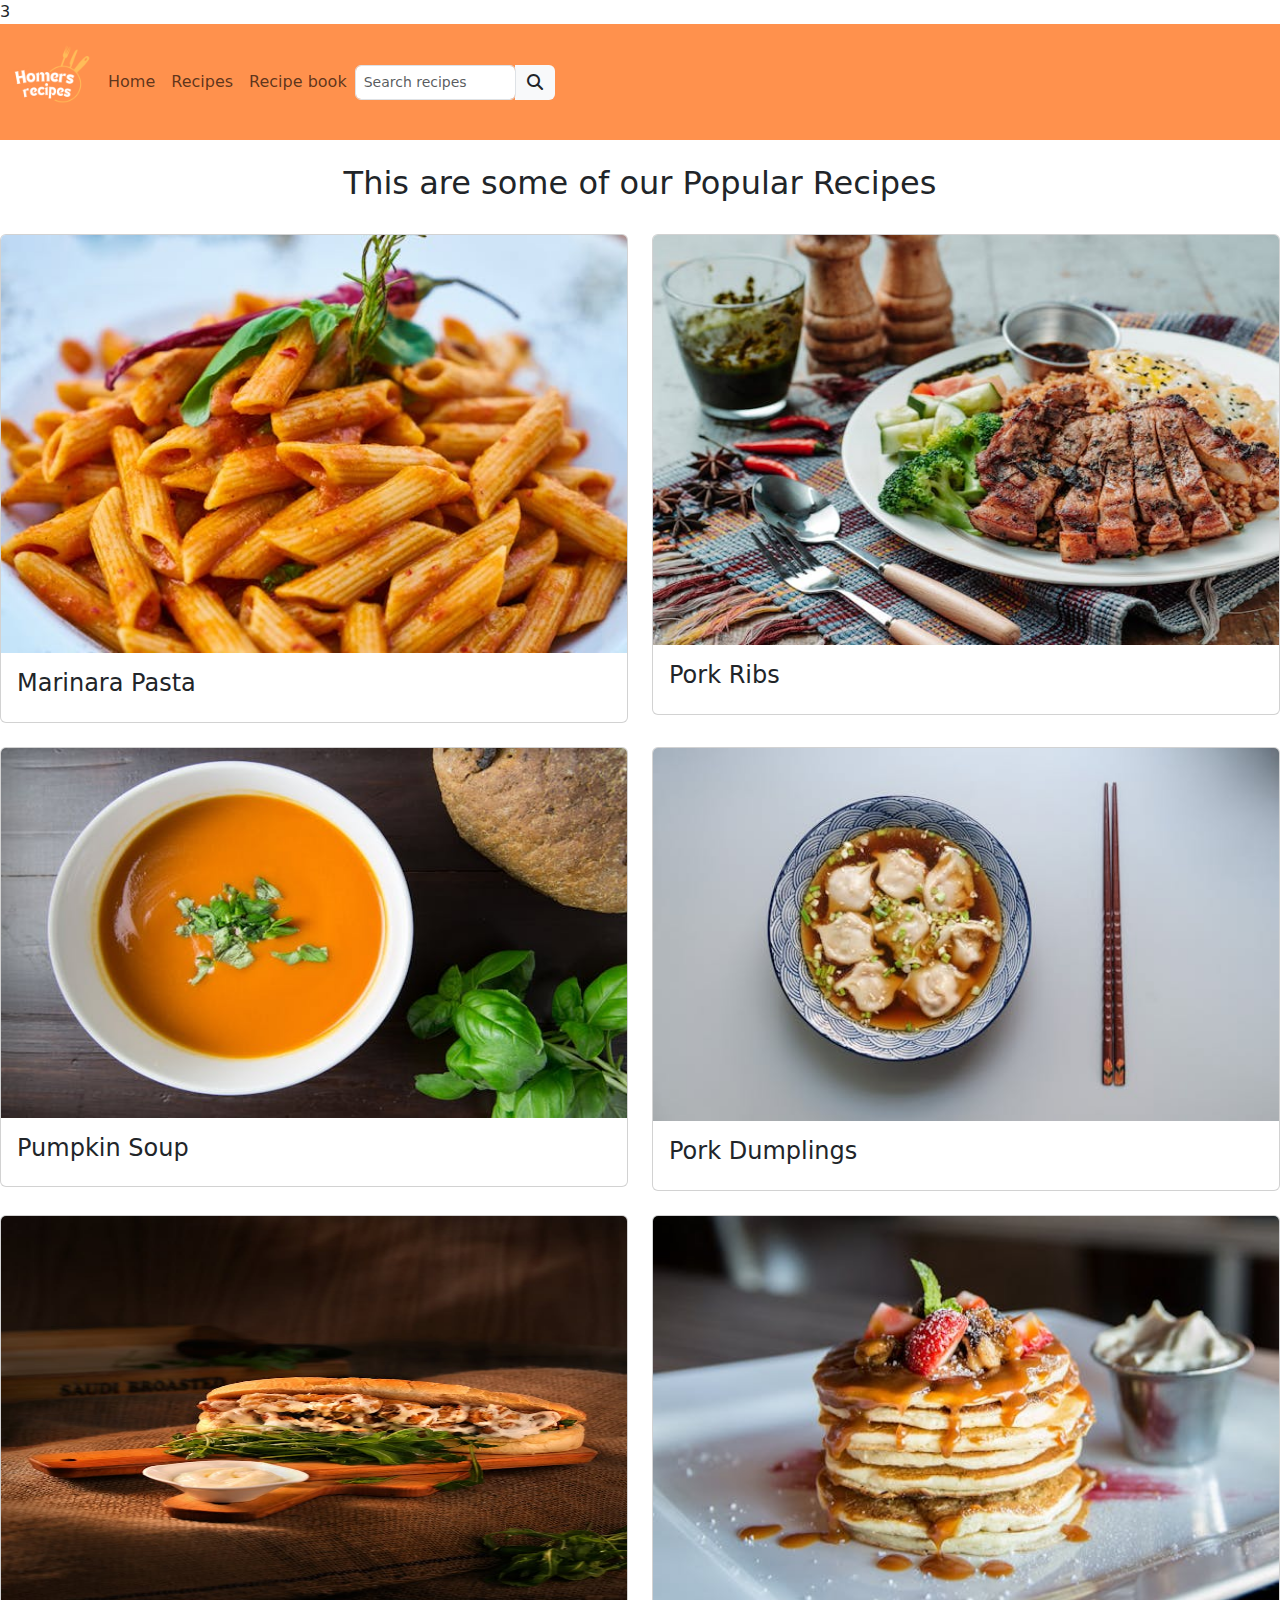
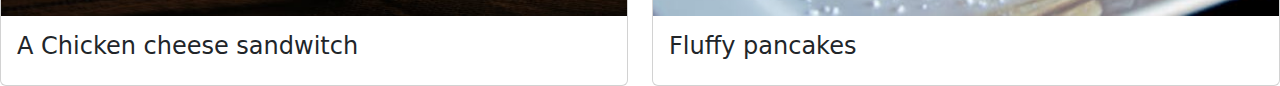
<file: index.html>
<!DOCTYPE html>
<html lang="en">
<head>
    <meta charset="UTF-8">
    <meta name="viewport" content="width=device-width, initial-scale=1.0">
    <title>Home Page</title>
</head>
<style>
  .ttl{
  font-family: "Work Sans", sans-serif;
  font-optical-sizing: auto;

  }
</style>
<script src="script.js"></script>
<link
    href="https://cdn.jsdelivr.net/npm/bootstrap@5.3.3/dist/css/bootstrap.min.css"
    rel="stylesheet"
    integrity="sha384-QWTKZyjpPEjISv5WaRU9OFeRpok6YctnYmDr5pNlyT2bRjXh0JMhjY6hW+ALEwIH"
    crossorigin="anonymous"
  />
  <link rel="stylesheet" href="https://cdnjs.cloudflare.com/ajax/libs/font-awesome/6.5.1/css/all.min.css">
  <link rel="preconnect" href="https://fonts.googleapis.com">
<link rel="preconnect" href="https://fonts.gstatic.com" crossorigin>
<link href="https://fonts.googleapis.com/css2?family=Work+Sans:ital,wght@0,100..900;1,100..900&display=swap" rel="stylesheet">3
<link rel="stylesheet" href="styles.css">
<body>
  <nav
  class="navbar navbar-expand-lg navbar-light "
  style="background-color: #ff914d;"
>
 <a href="landing.html"><img src="Homecook (1).png" alt="logo" width="100px" height="100px" />
 </a> 
 <button class="navbar-toggler" type="button" data-bs-toggle="collapse" 
            data-bs-target="#navbarNavAltMarkup" aria-controls="navbarNavAltMarkup" 
            aria-expanded="false" aria-label="Toggle navigation">
        <span class="navbar-toggler-icon"></span>
    </button>
  <div class="collapse navbar-collapse" id="navbarNavAltMarkup">
    <div class="navbar-nav" class="div_1">
      <a class="nav-item nav-link" href="index.html">Home </a>
      <a class="nav-item nav-link" href="recipe.html">Recipes</a>
      <a class="nav-item nav-link" href="book.html">Recipe book</a>
      
    </div>
<form class="d-flex" onsubmit="searchRecipes(event)">
  <div class="input-group rounded" style="height: 35px; width: 200px;">
    <input 
      type="search" 
      id="searchInput"
      class="form-control form-control-sm rounded" 
      placeholder="Search recipes" 
      aria-label="Search" 
      aria-describedby="search-addon" 
    />
    <button class="input-group-text border-0" type="submit" id="search-addon" style="height: 35px;">
      <i class="fas fa-search"></i>
    </button>
  </div>
</form>
  </div>
</nav>
<br>
<h2 style="text-align: center;">This are some of our Popular Recipes</h2>
<br>
  <div class="row row-cols-1 row-cols-md-2 g-4">
    <div class="col">
      <div class="card">
        <img src="marinara pasta.jpeg" class="card-img-top" alt="Pasta">
        <div class="card-body">
          <h4 class="card-title" class="ttl" >Marinara Pasta</h4>
          <p class="card-text"></p>
        </div>
      </div>
    </div>
    <div class="col">
      <div class="card">
        <img src="tasty pork ribs.jpeg" class="card-img-top " alt="Pork Ribs" width="410px" height="410px">
        <div class="card-body">
          <h4 class="card-title" class="ttl" >Pork Ribs</h4>
          <p class="card-text"></p>
        </div>
      </div>
    </div>
    <div class="col">
      <div class="card">
        <img src="pumkin soup.jpeg" class="card-img-top" alt="Pumpkin" width="370px" height="370px">
        <div class="card-body">
          <h4 class="card-title" class="ttl">Pumpkin Soup</h4>
          <p class="card-text"></p>
        </div>
      </div>
    </div>
    
    <div class="col">
      <div class="card">
        <img src="dumplings.jpeg" class="card-img-top" alt="dumplings" width="300px" width="300px">
        <div class="card-body">
          <h4 class="card-title" class="ttl">Pork Dumplings</h4>
          <p class="card-text"></p>
        </div>
      </div>
    </div>
  </div>
  <br>
  <div class="row row-cols-1 row-cols-md-2 g-4">
    <div class="col">
      <div class="card">
        <img src="pexels-photo-1633525.jpeg" class="card-img-top" alt="Chicken cheese sandwitch" width="400px" height="400px">
        <div class="card-body">
          <h4 class="card-title" class="ttl">A Chicken cheese sandwitch</h4>
          <p class="card-text"></p>
        </div>
      </div>
    </div>
    <br>
    <br>
    <br>
    <div class="col">
      <div class="card">
        <img src="pexels-photo-376464.jpeg" class="card-img-top" alt="pancakes" width="400px" height="400px">
        <div class="card-body">
          <h4 class="card-title" class="ttl">Fluffy pancakes</h4>
          <p class="card-text"></p>
        </div>
      </div>
    </div>
   
  
  









  <script
  src="https://cdn.jsdelivr.net/npm/bootstrap@5.3.3/dist/js/bootstrap.bundle.min.js"
  integrity="sha384-YvpcrYf0tY3lHB60NNkmXc5s9fDVZLESaAA55NDzOxhy9GkcIdslK1eN7N6jIeHz"
  crossorigin="anonymous"
></script>
</body>
</html>
</file>
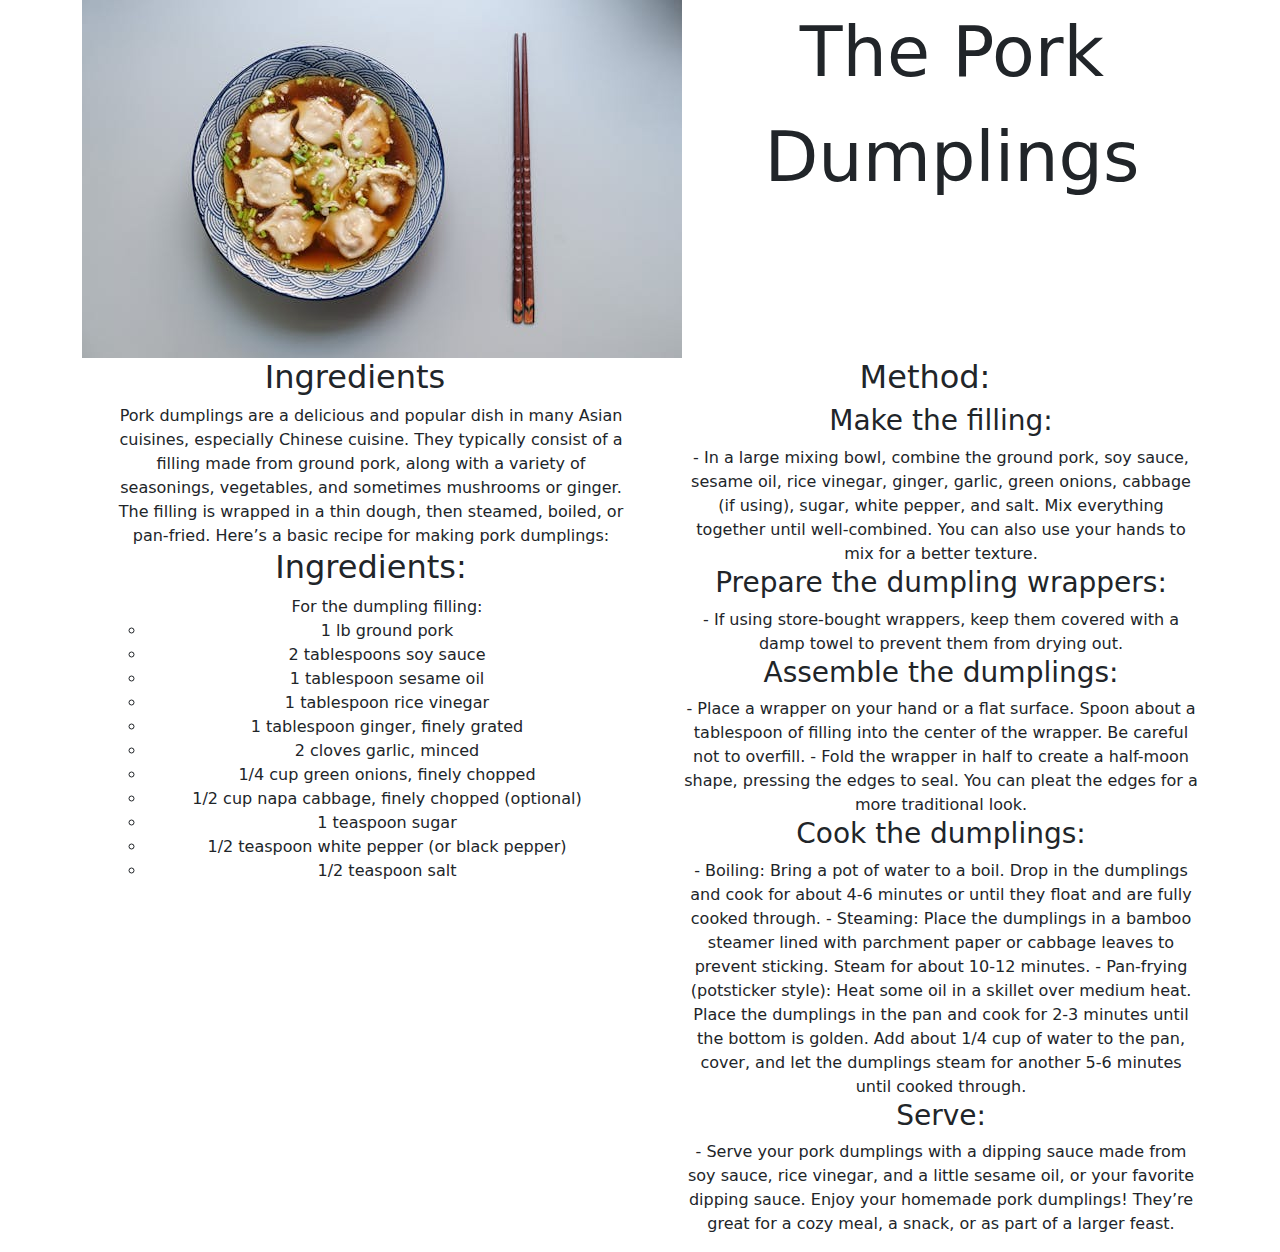
<file: dumpling.html>
<!DOCTYPE html>
<html lang="en">
<head>
    <meta charset="UTF-8">
    <meta name="viewport" content="width=device-width, initial-scale=1.0">
    <title>Dumplings recipe</title>
</head>
<link
    href="https://cdn.jsdelivr.net/npm/bootstrap@5.3.3/dist/css/bootstrap.min.css"
    rel="stylesheet"
    integrity="sha384-QWTKZyjpPEjISv5WaRU9OFeRpok6YctnYmDr5pNlyT2bRjXh0JMhjY6hW+ALEwIH"
    crossorigin="anonymous"
  />
<body>
    <div class="container text-center">
        <div class="row align-items-start">
          <div class="col">
          <img src="dumplings.jpeg" alt="dumpling">
          </div>
          <div class="col">
          <p style="font-size: 70px;"> The Pork Dumplings </p>
          </div>
         
        </div>
      </div>
      <div class="container text-center">
        <div class="row align-items-start">
          <div class="col">
           <h2>Ingredients</h2>
           <ul>
            Pork dumplings are a delicious and popular dish in many Asian cuisines, especially Chinese cuisine. They typically consist of a filling made from ground pork, along with a variety of seasonings, vegetables, and sometimes mushrooms or ginger. The filling is wrapped in a thin dough, then steamed, boiled, or pan-fried.

Here’s a basic recipe for making pork dumplings:

<h2>Ingredients:</h2>
<ul>
For the dumpling filling:
<li>1 lb ground pork</li> 
 <li>2 tablespoons soy sauce</li> 
 <li>1 tablespoon sesame oil</li> 
 <li>1 tablespoon rice vinegar</li> 
 <li> 1 tablespoon ginger, finely grated</li> 
 <li>2 cloves garlic, minced</li> 
 <li>1/4 cup green onions, finely chopped</li> 
 <li>1/2 cup napa cabbage, finely chopped (optional)</li> 
 <li>1 teaspoon sugar</li> 
<li> 1/2 teaspoon white pepper (or black pepper)</li> 
 <li>1/2 teaspoon salt</li> 
</ul>
 </div>
 <div class="col">
 <h2>Method:</h2>
 <ol>
          

 <h3> Make the filling:</h3>
   - In a large mixing bowl, combine the ground pork, soy sauce, sesame oil, rice vinegar, ginger, garlic, green onions, cabbage (if using), sugar, white pepper, and salt. Mix everything together until well-combined. You can also use your hands to mix for a better texture.
  
<h3>Prepare the dumpling wrappers: </h3>
   - If using store-bought wrappers, keep them covered with a damp towel to prevent them from drying out.
  
<h3>Assemble the dumplings: </h3>
   - Place a wrapper on your hand or a flat surface. Spoon about a tablespoon of filling into the center of the wrapper. Be careful not to overfill.
   - Fold the wrapper in half to create a half-moon shape, pressing the edges to seal. You can pleat the edges for a more traditional look.
  
<h3>Cook the dumplings: </h3>
   - Boiling: Bring a pot of water to a boil. Drop in the dumplings and cook for about 4-6 minutes or until they float and are fully cooked through.
   - Steaming: Place the dumplings in a bamboo steamer lined with parchment paper or cabbage leaves to prevent sticking. Steam for about 10-12 minutes.
   - Pan-frying (potsticker style): Heat some oil in a skillet over medium heat. Place the dumplings in the pan and cook for 2-3 minutes until the bottom is golden. Add about 1/4 cup of water to the pan, cover, and let the dumplings steam for another 5-6 minutes until cooked through.

 <h3>Serve: </h3>
   - Serve your pork dumplings with a dipping sauce made from soy sauce, rice vinegar, and a little sesame oil, or your favorite dipping sauce.

Enjoy your homemade pork dumplings! They’re great for a cozy meal, a snack, or as part of a larger feast.
</ol>
          </div>
         
        </div>
      </div>
   
  
    













    <script
  src="https://cdn.jsdelivr.net/npm/bootstrap@5.3.3/dist/js/bootstrap.bundle.min.js"
  integrity="sha384-YvpcrYf0tY3lHB60NNkmXc5s9fDVZLESaAA55NDzOxhy9GkcIdslK1eN7N6jIeHz"
  crossorigin="anonymous"
></script> 
  </body>
  </html>
</file>
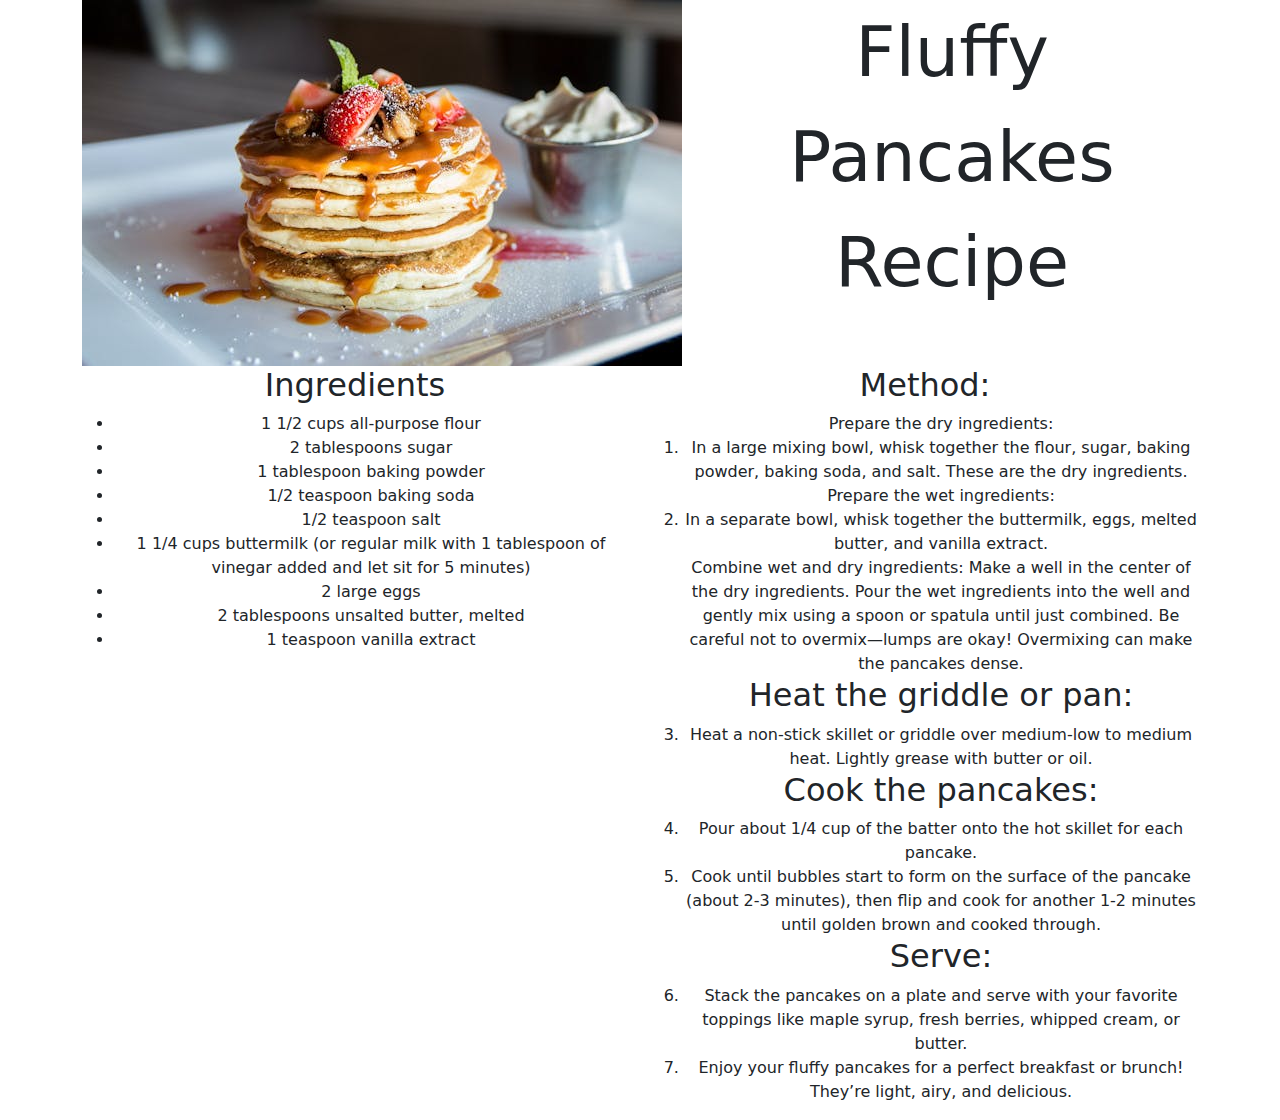
<file: pan.html>
<!DOCTYPE html>
<html lang="en">
<head>
    <meta charset="UTF-8">
    <meta name="viewport" content="width=device-width, initial-scale=1.0">
    <title>pancake recipe</title>
</head>
<link
    href="https://cdn.jsdelivr.net/npm/bootstrap@5.3.3/dist/css/bootstrap.min.css"
    rel="stylesheet"
    integrity="sha384-QWTKZyjpPEjISv5WaRU9OFeRpok6YctnYmDr5pNlyT2bRjXh0JMhjY6hW+ALEwIH"
    crossorigin="anonymous"
  />
<body>
    <div class="container text-center">
        <div class="row align-items-start">
          <div class="col">
           <img src="pexels-photo-376464.jpeg" alt="pancakes">
          </div>
          <div class="col">
           <p style="font-size: 70px;">Fluffy Pancakes Recipe</p>
          </div>
         
        </div>
      </div>
      <div class="container text-center">
        <div class="row align-items-start">
          <div class="col">
           <h2>Ingredients</h2>
           <ul>
            <li>1 1/2 cups all-purpose flour</li>
 <li>2 tablespoons sugar</li>
 <li>1 tablespoon baking powder</li>
 <li>1/2 teaspoon baking soda</li>
 <li>1/2 teaspoon salt</li>
 <li>1 1/4 cups buttermilk (or regular milk with 1 tablespoon of vinegar added and let sit for 5 minutes)</li>
 <li>2 large eggs</li>
 <li>2 tablespoons unsalted butter, melted</li>
<li>1 teaspoon vanilla extract</li>
           </ul>
          </div>
          <div class="col">
          <h2>Method:</h2>
          <ol>
          Prepare the dry ingredients:

<li>In a large mixing bowl, whisk together the flour, sugar, baking powder, baking soda, and salt. These are the dry ingredients.</li>
Prepare the wet ingredients:

<li>In a separate bowl, whisk together the buttermilk, eggs, melted butter, and vanilla extract.</li>
Combine wet and dry ingredients:

Make a well in the center of the dry ingredients. Pour the wet ingredients into the well and gently mix using a spoon or spatula until just combined. Be careful not to overmix—lumps are okay! Overmixing can make the pancakes dense.</li>
<h2>Heat the griddle or pan: </h2>

<li>Heat a non-stick skillet or griddle over medium-low to medium heat. Lightly grease with butter or oil.</li>
<h2>Cook the pancakes:</h2>

 <li>Pour about 1/4 cup of the batter onto the hot skillet for each pancake.</li>
<li>Cook until bubbles start to form on the surface of the pancake (about 2-3 minutes), then flip and cook for another 1-2 minutes until golden brown and cooked through.</li>
<h2>Serve: </h2>

<li>Stack the pancakes on a plate and serve with your favorite toppings like maple syrup, fresh berries, whipped cream, or butter.</li>
 <li>Enjoy your fluffy pancakes for a perfect breakfast or brunch! They’re light, airy, and delicious.
</li>
</ol>



          </div>
         
        </div>
      </div>
    






















    <script
    src="https://cdn.jsdelivr.net/npm/bootstrap@5.3.3/dist/js/bootstrap.bundle.min.js"
    integrity="sha384-YvpcrYf0tY3lHB60NNkmXc5s9fDVZLESaAA55NDzOxhy9GkcIdslK1eN7N6jIeHz"
    crossorigin="anonymous"
  ></script>
</body>
</html>
</file>
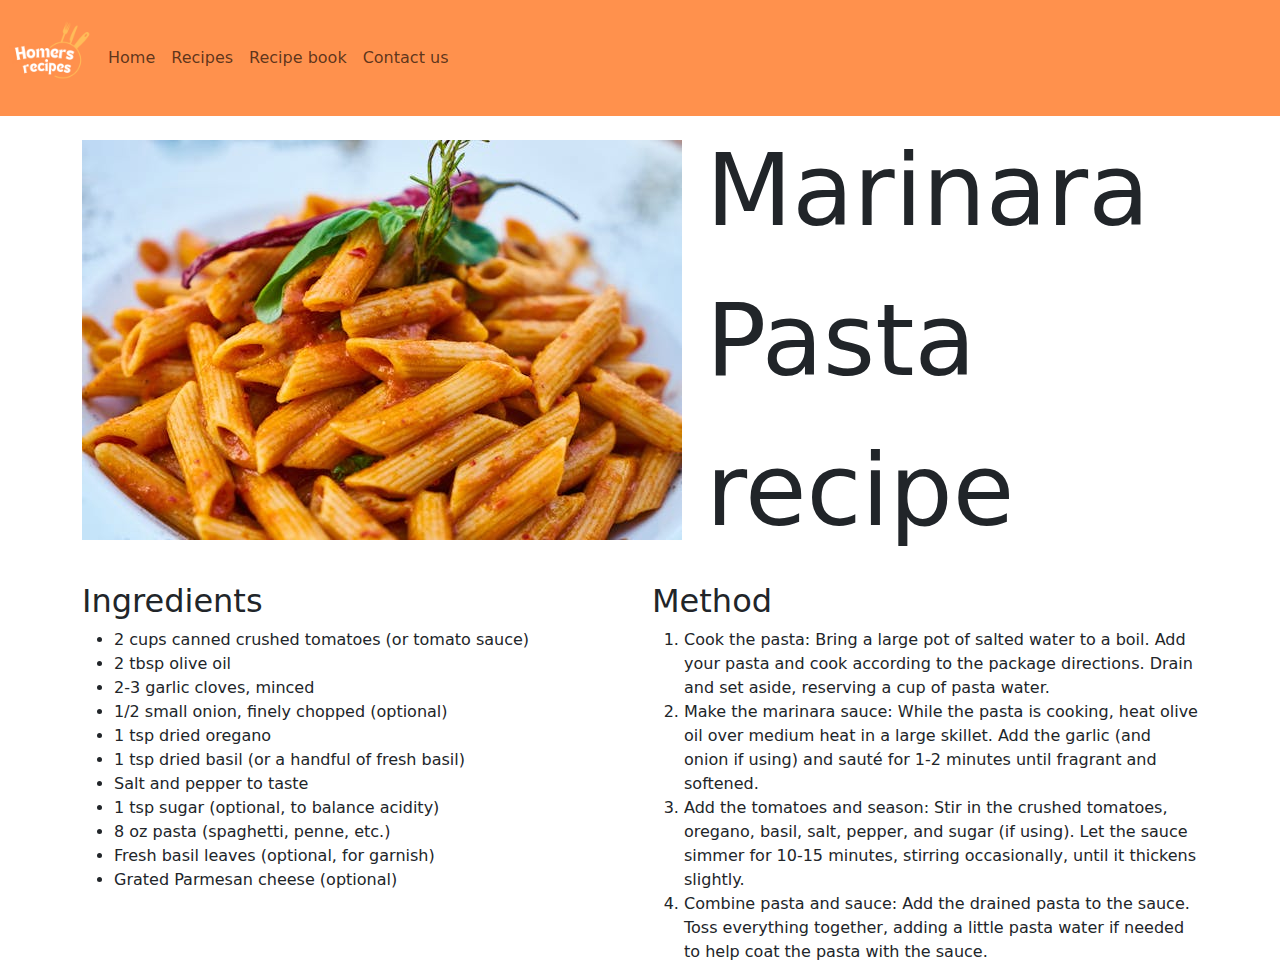
<file: pasta.html>
<!DOCTYPE html>
<html lang="en">
<head>
    <meta charset="UTF-8">
    <meta name="viewport" content="width=device-width, initial-scale=1.0">
    <title>pasta Recipe</title>
</head>
<link
    href="https://cdn.jsdelivr.net/npm/bootstrap@5.3.3/dist/css/bootstrap.min.css"
    rel="stylesheet"
    integrity="sha384-QWTKZyjpPEjISv5WaRU9OFeRpok6YctnYmDr5pNlyT2bRjXh0JMhjY6hW+ALEwIH"
    crossorigin="anonymous"
  />
<body>
    <nav
    class="navbar navbar-expand-lg navbar-light "
    style="background-color: #ff914d;"
  >
   <a href="landing.html"><img src="Homecook (1).png" alt="logo" width="100px" height="100px" />
   </a> 
   <button class="navbar-toggler" type="button" data-bs-toggle="collapse" 
              data-bs-target="#navbarNavAltMarkup" aria-controls="navbarNavAltMarkup" 
              aria-expanded="false" aria-label="Toggle navigation">
          <span class="navbar-toggler-icon"></span>
      </button>
    <div class="collapse navbar-collapse" id="navbarNavAltMarkup">
      <div class="navbar-nav" class="div_1">
        <a class="nav-item nav-link" href="index.html">Home </a>
        <a class="nav-item nav-link" href="recipe.html">Recipes</a>
        <a class="nav-item nav-link" href="book.html">Recipe book</a>
        <a class="nav-item nav-link" href="contact.html">Contact us</a>
      </div> 
      </nav> 
      <div class="container">
        <div class="row">
          <div class="col-md">
             <br>
            <img src="marinara pasta.jpeg" alt="pasta">
          </div>
          <div class="col-md">
            <p style="font-size: 100px;" >Marinara Pasta recipe</p>
          </div>
          
            <div class="container">
                <div class="row">
                  <div class="col-md">
                    
            <h2>Ingredients</h2>
            <ul>
<li>2 cups canned crushed tomatoes (or tomato sauce)</li>
<li>2 tbsp olive oil</li>
<li>2-3 garlic cloves, minced</li>
<li>1/2 small onion, finely chopped (optional)</li>
<li>1 tsp dried oregano</li>
<li>1 tsp dried basil (or a handful of fresh basil)</li>
<li>Salt and pepper to taste</li>
<li>1 tsp sugar (optional, to balance acidity)</li>
<li>8 oz pasta (spaghetti, penne, etc.)</li>
<li>Fresh basil leaves (optional, for garnish)</li>
<li>Grated Parmesan cheese (optional)</li>
                
            </ul>
                  </div>
              
                 
        
          
          
            <div class="col-md">
                <h2>Method</h2>
                <ol>
<li>Cook the pasta: Bring a large pot of salted water to a boil. Add your pasta and cook according to the package directions. Drain and set aside, reserving a cup of pasta water. </li>

<li>Make the marinara sauce: While the pasta is cooking, heat olive oil over medium heat in a large skillet. Add the garlic (and onion if using) and sauté for 1-2 minutes until fragrant and softened. </li>

 <li>Add the tomatoes and season: Stir in the crushed tomatoes, oregano, basil, salt, pepper, and sugar (if using). Let the sauce simmer for 10-15 minutes, stirring occasionally, until it thickens slightly. </li>

 <li>Combine pasta and sauce: Add the drained pasta to the sauce. Toss everything together, adding a little pasta water if needed to help coat the pasta with the sauce. </li>


                </ol>
              </div>
            </div>






      <script
      src="https://cdn.jsdelivr.net/npm/bootstrap@5.3.3/dist/js/bootstrap.bundle.min.js"
      integrity="sha384-YvpcrYf0tY3lHB60NNkmXc5s9fDVZLESaAA55NDzOxhy9GkcIdslK1eN7N6jIeHz"
      crossorigin="anonymous"
    ></script>
    

</body>
</html>
</file>
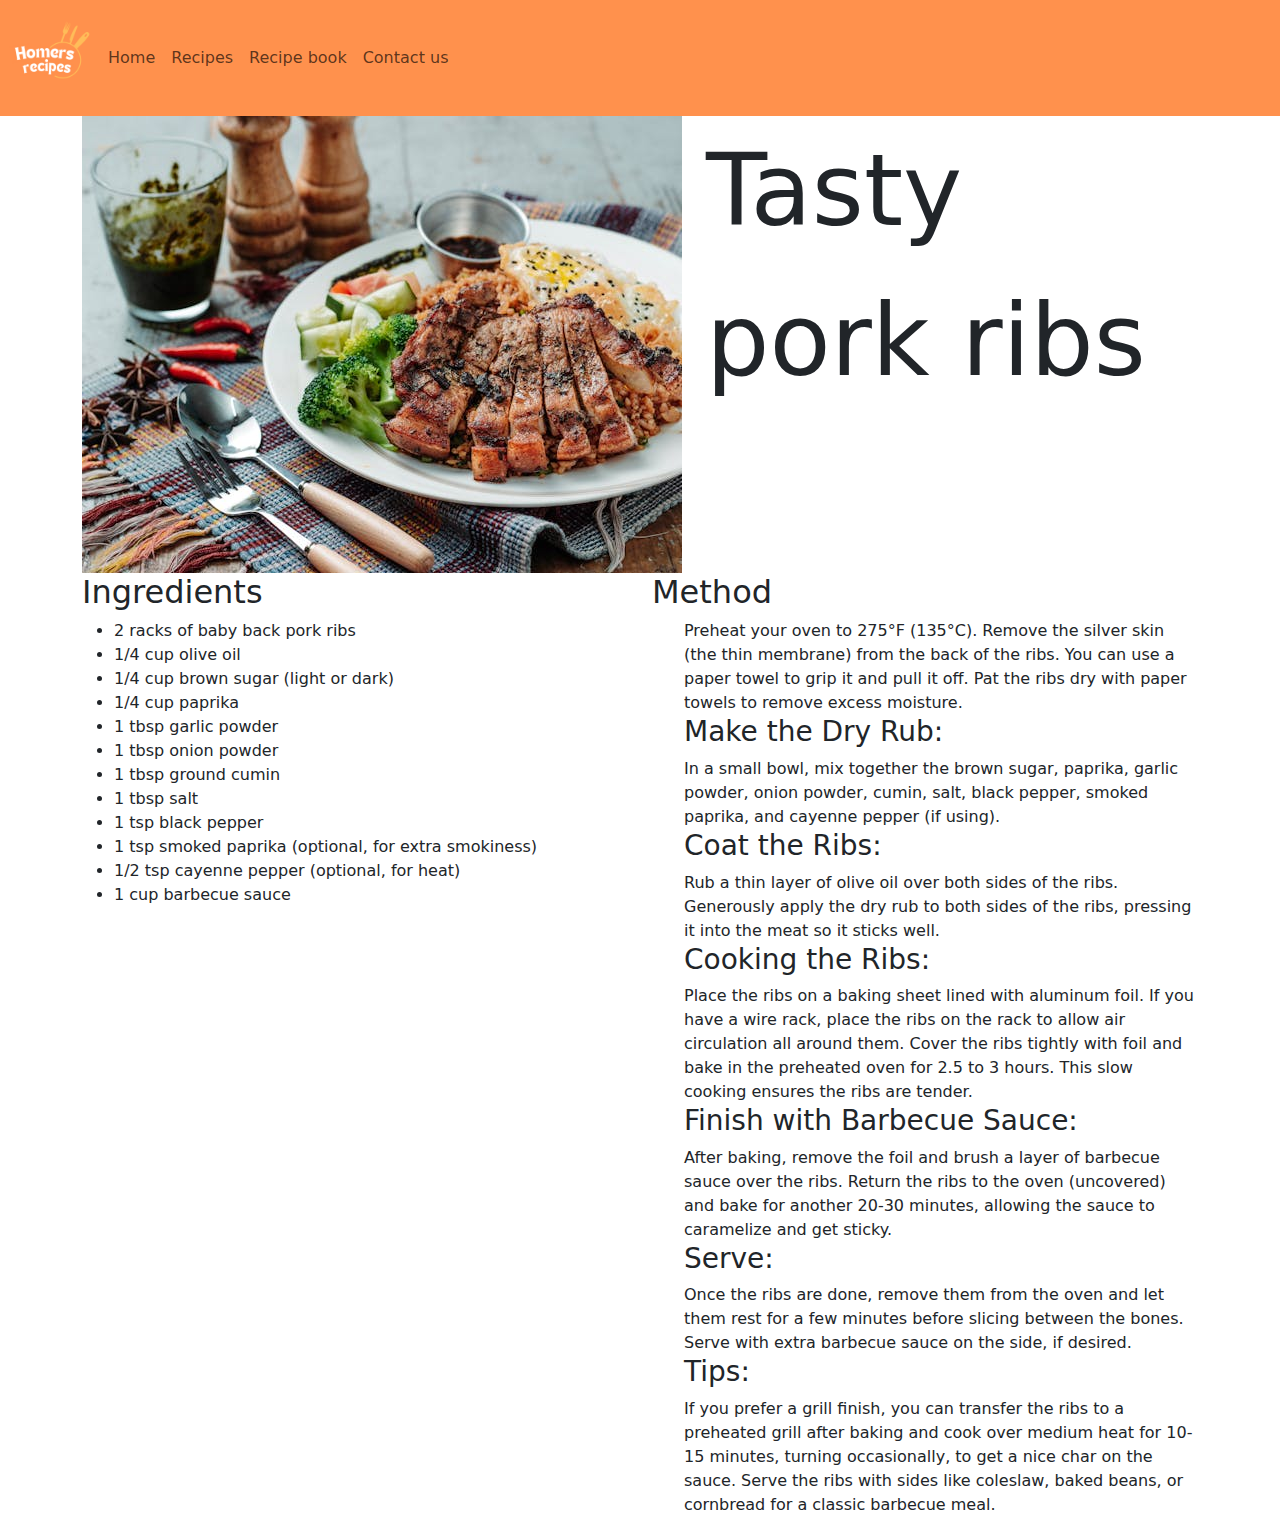
<file: pork.html>
<!DOCTYPE html>
<html lang="en">
<head>
    <meta charset="UTF-8">
    <meta name="viewport" content="width=device-width, initial-scale=1.0">
    <title>pork ribs recip</title>
</head>
<link
    href="https://cdn.jsdelivr.net/npm/bootstrap@5.3.3/dist/css/bootstrap.min.css"
    rel="stylesheet"
    integrity="sha384-QWTKZyjpPEjISv5WaRU9OFeRpok6YctnYmDr5pNlyT2bRjXh0JMhjY6hW+ALEwIH"
    crossorigin="anonymous"
  />
<body>
    <nav
    class="navbar navbar-expand-lg navbar-light "
    style="background-color: #ff914d;"
  >
   <a href="landing.html"><img src="Homecook (1).png" alt="logo" width="100px" height="100px" />
   </a> 
   <button class="navbar-toggler" type="button" data-bs-toggle="collapse" 
              data-bs-target="#navbarNavAltMarkup" aria-controls="navbarNavAltMarkup" 
              aria-expanded="false" aria-label="Toggle navigation">
          <span class="navbar-toggler-icon"></span>
      </button>
    <div class="collapse navbar-collapse" id="navbarNavAltMarkup">
      <div class="navbar-nav" class="div_1">
        <a class="nav-item nav-link" href="index.html">Home </a>
        <a class="nav-item nav-link" href="recipe.html">Recipes</a>
        <a class="nav-item nav-link" href="book.html">Recipe book</a>
        <a class="nav-item nav-link" href="contact.html">Contact us</a>
      </div>
      </nav> 
      <div class="container">
        <div class="row">
          <div class="col-md">
            <img src="tasty pork ribs.jpeg" alt="pork">
           
          </div>
          <div class="col-md">
            <p style="font-size: 100px;">Tasty pork ribs</p>
          </div>
        </div>
      </div> 
     
      
    
     <div class="container">
        <div class="row">
          <div class="col-md">
            <h2>Ingredients</h2>
            <ul>
           <li>2 racks of baby back pork ribs</li> 
<li>1/4 cup olive oil</li> 
<li>1/4 cup brown sugar (light or dark)</li> 
<li>1/4 cup paprika</li> 
<li>1 tbsp garlic powder</li> 
<li>1 tbsp onion powder</li> 
<li>1 tbsp ground cumin</li> 
<li>1 tbsp salt</li> 
<li>1 tsp black pepper</li> 
<li>1 tsp smoked paprika (optional, for extra smokiness)</li> 
<li>1/2 tsp cayenne pepper (optional, for heat)</li> 
<li>1 cup barbecue sauce</li> 
</ul>
          </div>
          <div class="col-md">
            <h2>Method</h2>
            <ol>
                Preheat your oven to 275°F (135°C).
Remove the silver skin (the thin membrane) from the back of the ribs. You can use a paper towel to grip it and pull it off.
Pat the ribs dry with paper towels to remove excess moisture.
 <h3>Make the Dry Rub: </h3>
In a small bowl, mix together the brown sugar, paprika, garlic powder, onion powder, cumin, salt, black pepper, smoked paprika, and cayenne pepper (if using).
<h3> Coat the Ribs: </h3>
Rub a thin layer of olive oil over both sides of the ribs.
Generously apply the dry rub to both sides of the ribs, pressing it into the meat so it sticks well.
<h3>Cooking the Ribs: </h3>
Place the ribs on a baking sheet lined with aluminum foil. If you have a wire rack, place the ribs on the rack to allow air circulation all around them.
Cover the ribs tightly with foil and bake in the preheated oven for 2.5 to 3 hours. This slow cooking ensures the ribs are tender.
 <h3>Finish with Barbecue Sauce: </h3>
After baking, remove the foil and brush a layer of barbecue sauce over the ribs.
Return the ribs to the oven (uncovered) and bake for another 20-30 minutes, allowing the sauce to caramelize and get sticky.
<h3> Serve:</h3>
Once the ribs are done, remove them from the oven and let them rest for a few minutes before slicing between the bones.
Serve with extra barbecue sauce on the side, if desired.
<h3>Tips: </h3>
If you prefer a grill finish, you can transfer the ribs to a preheated grill after baking and cook over medium heat for 10-15 minutes, turning occasionally, to get a nice char on the sauce.
Serve the ribs with sides like coleslaw, baked beans, or cornbread for a classic barbecue meal.
            </ol>
           
          </div>
      </div>
      </div>





      <script
      src="https://cdn.jsdelivr.net/npm/bootstrap@5.3.3/dist/js/bootstrap.bundle.min.js"
      integrity="sha384-YvpcrYf0tY3lHB60NNkmXc5s9fDVZLESaAA55NDzOxhy9GkcIdslK1eN7N6jIeHz"
      crossorigin="anonymous"
    ></script>
</body>
</html>
</file>
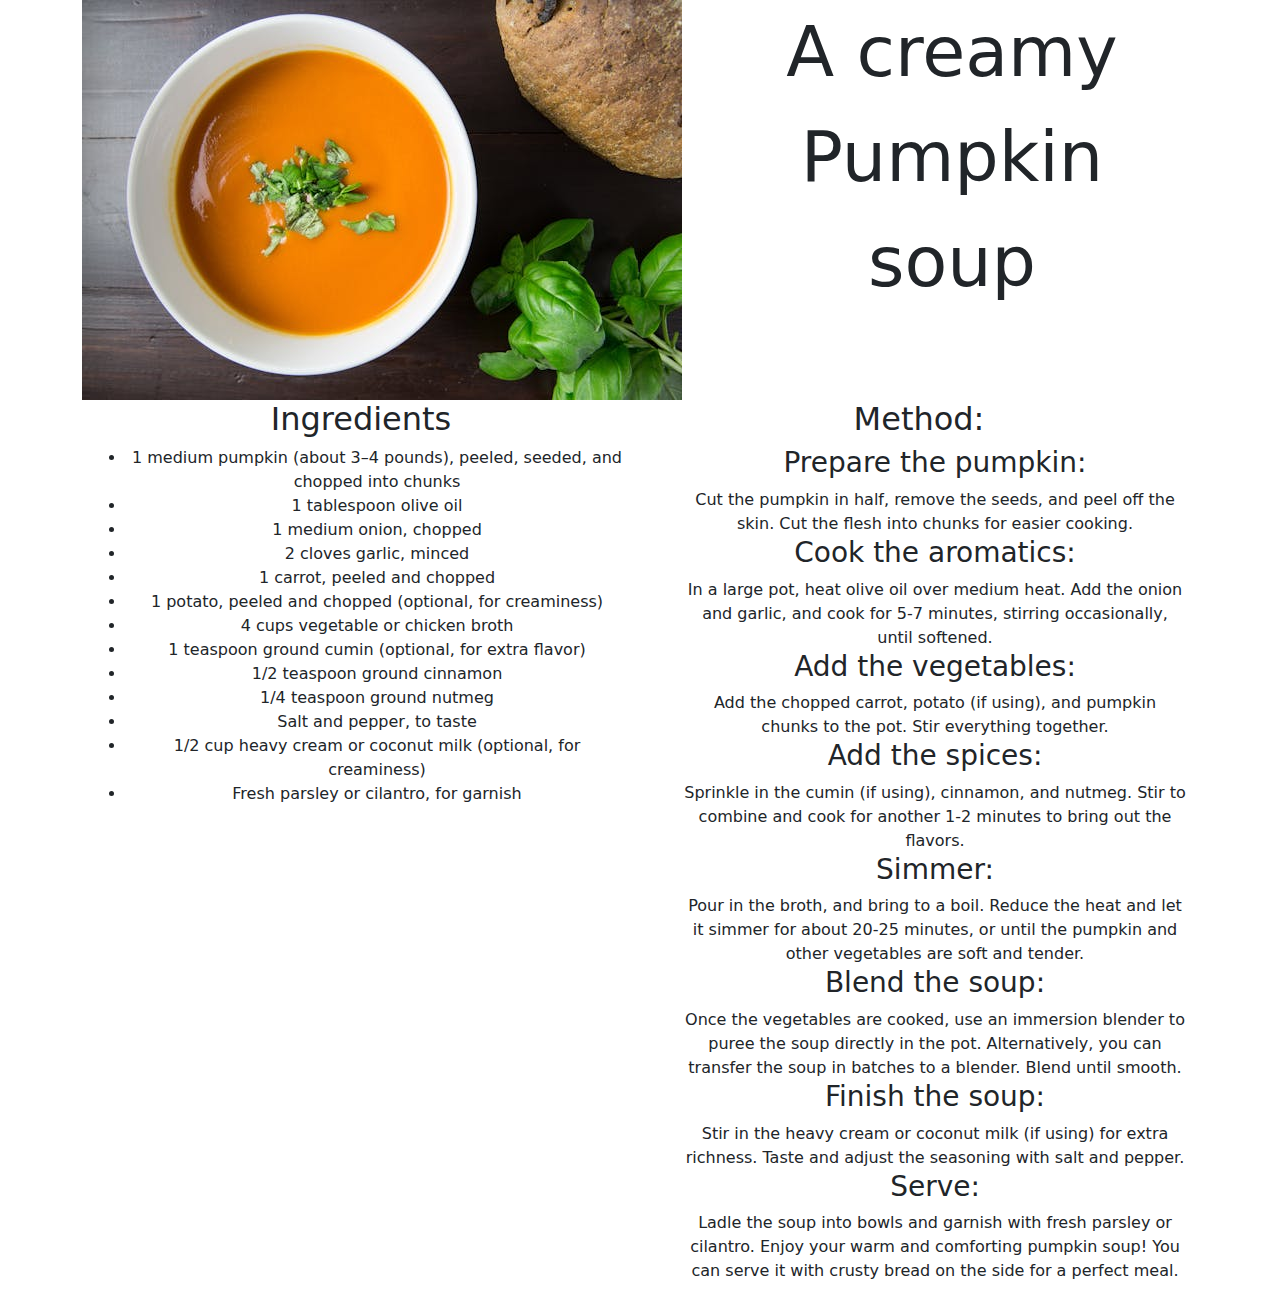
<file: pumpkin.html>
<!DOCTYPE html>
<html lang="en">
<head>
    <meta charset="UTF-8">
    <meta name="viewport" content="width=device-width, initial-scale=1.0">
    <title>Pumpkin recipe</title>
</head>
<link
    href="https://cdn.jsdelivr.net/npm/bootstrap@5.3.3/dist/css/bootstrap.min.css"
    rel="stylesheet"
    integrity="sha384-QWTKZyjpPEjISv5WaRU9OFeRpok6YctnYmDr5pNlyT2bRjXh0JMhjY6hW+ALEwIH"
    crossorigin="anonymous"
  />
<body>
    <div class="container text-center">
        <div class="row align-items-start">
          <div class="col">
            <img src="pumkin soup.jpeg" alt="ps">
          </div>
          <div class="col">
           <p style="font-size: 70px;">A creamy Pumpkin soup</p>
          </div>
        
      </div>
      <div class="container">
        <div class="row">
          <div class="col-sm">
            <h2>Ingredients</h2>
            <ul>
              <li>1 medium pumpkin (about 3–4 pounds), peeled, seeded, and chopped into chunks</li>
             <li> 1 tablespoon olive oil</li>
             <li> 1 medium onion, chopped</li>
              <li>2 cloves garlic, minced</li>
             <li> 1 carrot, peeled and chopped</li>
             <li> 1 potato, peeled and chopped (optional, for creaminess)</li>
              <li>4 cups vegetable or chicken broth</li>
             <li> 1 teaspoon ground cumin (optional, for extra flavor)</li>
              <li>1/2 teaspoon ground cinnamon</li>
             <li> 1/4 teaspoon ground nutmeg</li>
            <li> Salt and pepper, to taste</li>
              <li>1/2 cup heavy cream or coconut milk (optional, for creaminess)</li>
             <li> Fresh parsley or cilantro, for garnish</li>
            </ul>
          </div>
          <div class="col-sm">
            <h2>Method:</h2>
            <ol>
             <h3> Prepare the pumpkin:</h3>

Cut the pumpkin in half, remove the seeds, and peel off the skin. Cut the flesh into chunks for easier cooking.
<h3>Cook the aromatics:</h3>

In a large pot, heat olive oil over medium heat. Add the onion and garlic, and cook for 5-7 minutes, stirring occasionally, until softened.
<h3>Add the vegetables:</h3>

Add the chopped carrot, potato (if using), and pumpkin chunks to the pot. Stir everything together.
<h3>Add the spices:</h3>

Sprinkle in the cumin (if using), cinnamon, and nutmeg. Stir to combine and cook for another 1-2 minutes to bring out the flavors.
<h3>Simmer:</h3>

Pour in the broth, and bring to a boil. Reduce the heat and let it simmer for about 20-25 minutes, or until the pumpkin and other vegetables are soft and tender.
<h3>Blend the soup:</h3>

Once the vegetables are cooked, use an immersion blender to puree the soup directly in the pot. Alternatively, you can transfer the soup in batches to a blender. Blend until smooth.
<h3>Finish the soup:</h3>

Stir in the heavy cream or coconut milk (if using) for extra richness. Taste and adjust the seasoning with salt and pepper.
<h3>Serve:</h3>

Ladle the soup into bowls and garnish with fresh parsley or cilantro.
Enjoy your warm and comforting pumpkin soup! You can serve it with crusty bread on the side for a perfect meal.
            </ol>
          </div>
        </div>
      </div>
   
      <script
      src="https://cdn.jsdelivr.net/npm/bootstrap@5.3.3/dist/js/bootstrap.bundle.min.js"
      integrity="sha384-YvpcrYf0tY3lHB60NNkmXc5s9fDVZLESaAA55NDzOxhy9GkcIdslK1eN7N6jIeHz"
      crossorigin="anonymous"
    ></script>
    
</body>
</html>
</file>
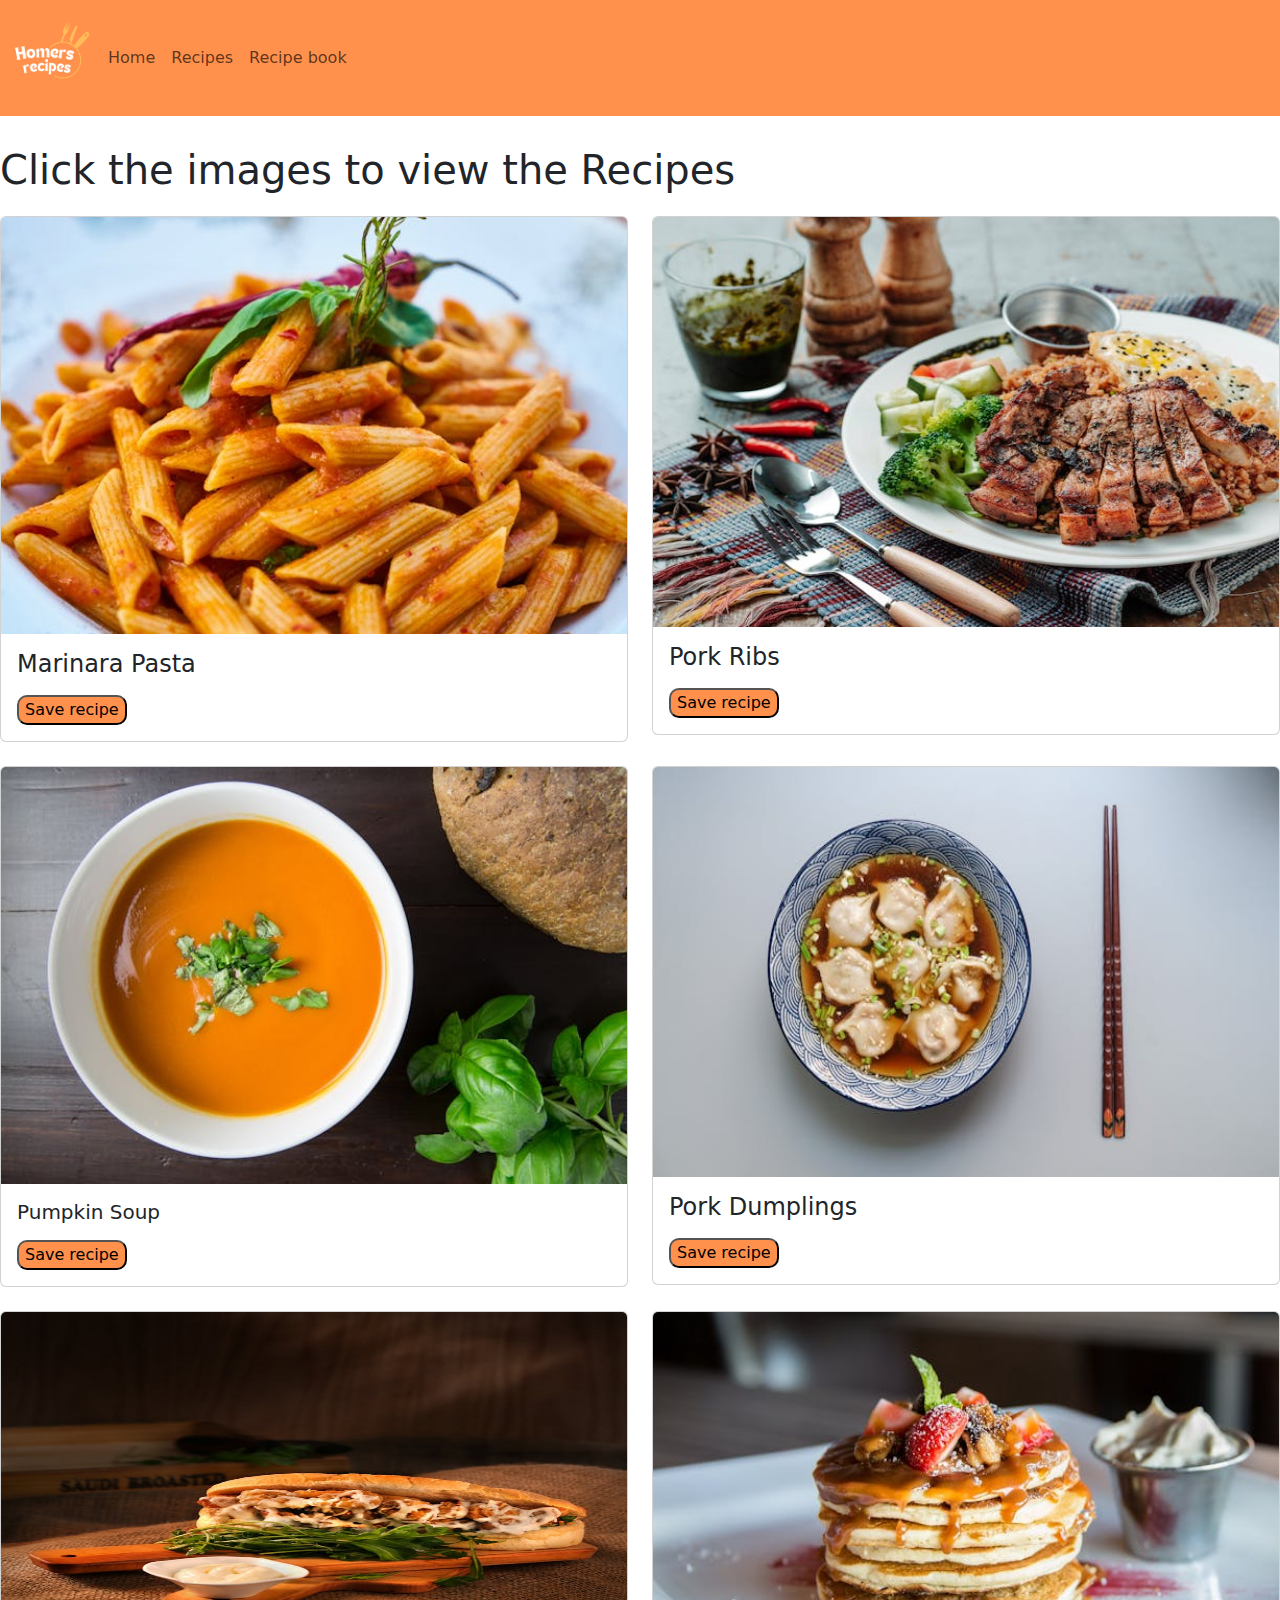
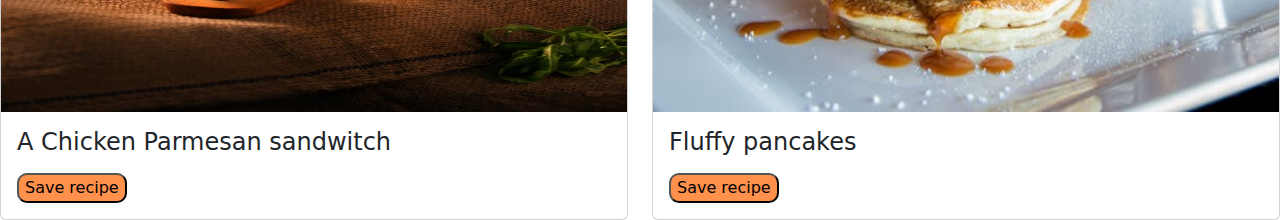
<file: recipe.html>
<!DOCTYPE html>
<html lang="en">
<head>
    <meta charset="UTF-8">
    <meta name="viewport" content="width=device-width, initial-scale=1.0">
    <title>Recipe page</title>
</head>
<script src="script.js"></script>
<link
    href="https://cdn.jsdelivr.net/npm/bootstrap@5.3.3/dist/css/bootstrap.min.css"
    rel="stylesheet"
    integrity="sha384-QWTKZyjpPEjISv5WaRU9OFeRpok6YctnYmDr5pNlyT2bRjXh0JMhjY6hW+ALEwIH"
    crossorigin="anonymous"
  />
  <link rel="stylesheet" href="styles.css">
<body>
    <nav
    class="navbar navbar-expand-lg navbar-light "
    style="background-color: #ff914d;"
  >
   <a href="landing.html"><img src="Homecook (1).png" alt="logo" width="100px" height="100px" />
   </a> 
   <button class="navbar-toggler" type="button" data-bs-toggle="collapse" 
              data-bs-target="#navbarNavAltMarkup" aria-controls="navbarNavAltMarkup" 
              aria-expanded="false" aria-label="Toggle navigation">
          <span class="navbar-toggler-icon"></span>
      </button>
    <div class="collapse navbar-collapse" id="navbarNavAltMarkup">
      <div class="navbar-nav" class="div_1">
        <a class="nav-item nav-link" href="index.html">Home </a>
        <a class="nav-item nav-link" href="recipe.html">Recipes</a>
        <a class="nav-item nav-link" href="book.html">Recipe book</a>
      </div>
      </nav>
      <br>
      <div>
        <p style="font-size:40px ;">Click the images to view the Recipes</p>
      </div>
      <div class="row row-cols-1 row-cols-md-2 g-4">
        <div class="col">
          <div class="card">
           <a href="pasta.html"> <img src="marinara pasta.jpeg"  class="card-img-top" alt="pasta"></a>
            <div class="card-body">
              <h4 class="card-title">Marinara Pasta</h4>
              <p class="card-text"></p>
              <button style="background-color: #ff914d; border-radius: 10px;" onclick="changeTextandredirect()" id="rec">Save recipe</button>
            </div>
          </div>
        </div>
        <div class="col">
          <div class="card">
             <a href="pork.html"><img src="tasty pork ribs.jpeg" class="card-img-top" alt="pork" width="410px" height="410px" ></a>
            <div class="card-body">
              <h4 class="card-title">Pork Ribs</h4>
              <p class="card-text"></p>
              <button style="background-color: #ff914d; border-radius: 10px;" onclick="changeWordsandredirect()" id="rcp">Save recipe</button>
            </div>
          </div>
        </div>
        <div class="col">
          <div class="card">
           <a href="pumpkin.html"> <img src="pumkin soup.jpeg" class="card-img-top" alt="pumpkin"></a>
            <div class="card-body">
              <h5 class="card-title">Pumpkin Soup</h5>
              <p class="card-text"></p>
              <button style="background-color: #ff914d; border-radius: 10px;" onclick="changeWordandredirect()" id="pmk">Save recipe</button>
            </div>
          </div>
        </div>
        <div class="col">
          <div class="card">
           <a href="dumpling.html"> <img src="dumplings.jpeg" class="card-img-top" alt="dumplings" width="410px" height="410px"></a>
            <div class="card-body">
              <h4 class="card-title">Pork Dumplings</h4>
              <p class="card-text"></p>
              <button style="background-color: #ff914d; border-radius: 10px;" onclick="changeWordingandredirect()" id="dmp">Save recipe</button>
          </div>
        </div>
      </div>
    </div>
    <br>
    <div class="row row-cols-1 row-cols-md-2 g-4">
      <div class="col">
        <div class="card">
         <a href="sand.html"><img src="pexels-photo-1633525.jpeg" class="card-img-top" alt="Chicken cheese sandwitch" width="400px" height="400px"></a> 
          <div class="card-body">
            <h4 class="card-title" class="ttl">A Chicken Parmesan sandwitch</h4>
            <p class="card-text"></p>
            <button style="background-color: #ff914d; border-radius: 10px;" onclick="changeWordingsandredirect()" id="snd">Save recipe</button>
          </div>
        </div>
      </div>
      <br>
      <br>
      <br>
      <div class="col">
        <div class="card">
         <a href="pan.html"> <img src="pexels-photo-376464.jpeg" class="card-img-top" alt="pancakes" width="400px" height="400px"></a> 
          <div class="card-body">
            <h4 class="card-title" class="ttl">Fluffy pancakes</h4>
            <p class="card-text"></p>
            <button style="background-color: #ff914d; border-radius: 10px;" onclick="changeWordngsandredirect()" id="pnk">Save recipe</button>
          </div>
        </div>
      </div>
     
    
    
  
  
  
  
  
  
  
          
      
    <script
      src="https://cdn.jsdelivr.net/npm/bootstrap@5.3.3/dist/js/bootstrap.bundle.min.js"
      integrity="sha384-YvpcrYf0tY3lHB60NNkmXc5s9fDVZLESaAA55NDzOxhy9GkcIdslK1eN7N6jIeHz"
      crossorigin="anonymous"
    ></script>
    
</body>
</html>
</file>
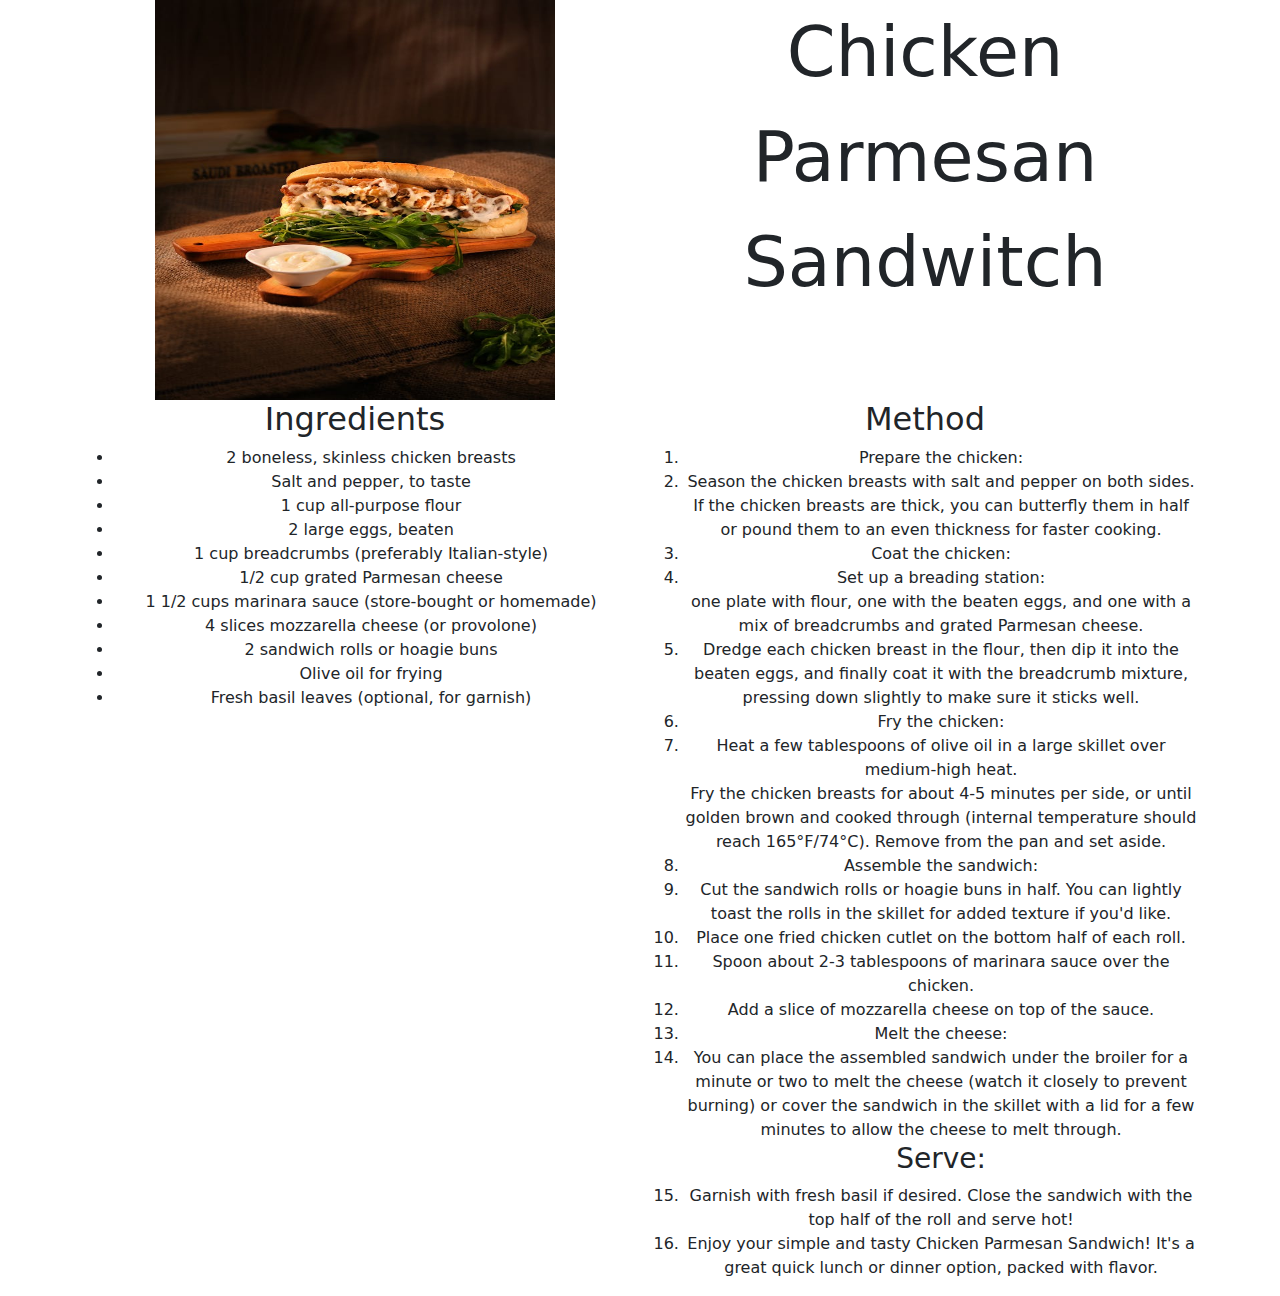
<file: sand.html>
<!DOCTYPE html>
<html lang="en">
<head>
    <meta charset="UTF-8">
    <meta name="viewport" content="width=device-width, initial-scale=1.0">
    <title>sandwitch</title>

<link
    href="https://cdn.jsdelivr.net/npm/bootstrap@5.3.3/dist/css/bootstrap.min.css"
    rel="stylesheet"
    integrity="sha384-QWTKZyjpPEjISv5WaRU9OFeRpok6YctnYmDr5pNlyT2bRjXh0JMhjY6hW+ALEwIH"
    crossorigin="anonymous"
  />
</head>
<body>
    <div class="container text-center">
        <div class="row align-items-start">
          <div class="col">
            <img src="pexels-photo-1633525.jpeg" alt="sandwitch" width="400px" height="400px">
          </div>
          <div class="col">
           <p style="font-size: 70px;"> Chicken Parmesan Sandwitch </p>
          </div>
        </div>
      </div>
      <div class="container text-center">
        <div class="row align-items-start">
          <div class="col">
          <h2>Ingredients</h2>
          <ul>
            <li>2 boneless, skinless chicken breasts </li>
              <li>Salt and pepper, to taste</li>
              <li>1 cup all-purpose flour</li>
              <li>2 large eggs, beaten</li>
              <li>1 cup breadcrumbs (preferably Italian-style)</li>
               <li> 1/2 cup grated Parmesan cheese</li>
              <li> 1 1/2 cups marinara sauce (store-bought or homemade)</li>
               <li>4 slices mozzarella cheese (or provolone)</li>
               <li> 2 sandwich rolls or hoagie buns</li>
               <li> Olive oil for frying</li>
               <li> Fresh basil leaves (optional, for garnish)</li>
          </ul>
          </div>
          <div class="col">
           <h2>Method</h2>
           <ol>
          <li> Prepare the chicken:</li>

 <li>Season the chicken breasts with salt and pepper on both sides.</li>
If the chicken breasts are thick, you can butterfly them in half or pound them to an even thickness for faster cooking.
<li>Coat the chicken:</li>

<li>Set up a breading station:</li> one plate with flour, one with the beaten eggs, and one with a mix of breadcrumbs and grated Parmesan cheese.
 <li>Dredge each chicken breast in the flour, then dip it into the beaten eggs, and finally coat it with the breadcrumb mixture, pressing down slightly to make sure it sticks well.
<li>Fry the chicken:</li>

 <li>Heat a few tablespoons of olive oil in a large skillet over medium-high heat.</li>
Fry the chicken breasts for about 4-5 minutes per side, or until golden brown and cooked through (internal temperature should reach 165°F/74°C). Remove from the pan and set aside.
<li>Assemble the sandwich:</li>

<li>Cut the sandwich rolls or hoagie buns in half. You can lightly toast the rolls in the skillet for added texture if you'd like.</li>
<li>Place one fried chicken cutlet on the bottom half of each roll.</li>
<li>Spoon about 2-3 tablespoons of marinara sauce over the chicken.</li>
<li>Add a slice of mozzarella cheese on top of the sauce.</li>
<li>Melt the cheese:</li>

<li>You can place the assembled sandwich under the broiler for a minute or two to melt the cheese (watch it closely to prevent burning) or cover the sandwich in the skillet with a lid for a few minutes to allow the cheese to melt through.</li>
 <h3>Serve:</h3>

<li>Garnish with fresh basil if desired. Close the sandwich with the top half of the roll and serve hot!</li>
<li>Enjoy your simple and tasty Chicken Parmesan Sandwich! It's a great quick lunch or dinner option, packed with flavor.</li>
</ol>



          </div>
         
        </div>
      </div>
    












    <script
    src="https://cdn.jsdelivr.net/npm/bootstrap@5.3.3/dist/js/bootstrap.bundle.min.js"
    integrity="sha384-YvpcrYf0tY3lHB60NNkmXc5s9fDVZLESaAA55NDzOxhy9GkcIdslK1eN7N6jIeHz"
    crossorigin="anonymous"
  ></script> 
</body>
</html>
</file>
<file: styles.css>
.navbar-nav .nav-link {
    transition: color 0.3s ease;
}

.navbar-nav .nav-link:hover {
    color: #ff6b6b 
    
}

.body{
    background-image:url('mexican.jpg') ;
    background-size: cover;
    background-position: center;
    background-repeat: no-repeat;
    min-height: 100vh;
}
.txt{
    font-family: Verdana, Geneva, Tahoma, sans-serif;
    font-size: 70px;
    color: white;
    text-align: center;
}
.saved {
    background-color:lightgreen;
    color: black;
    transition: background-color 0.3s ease;
}
</file>
